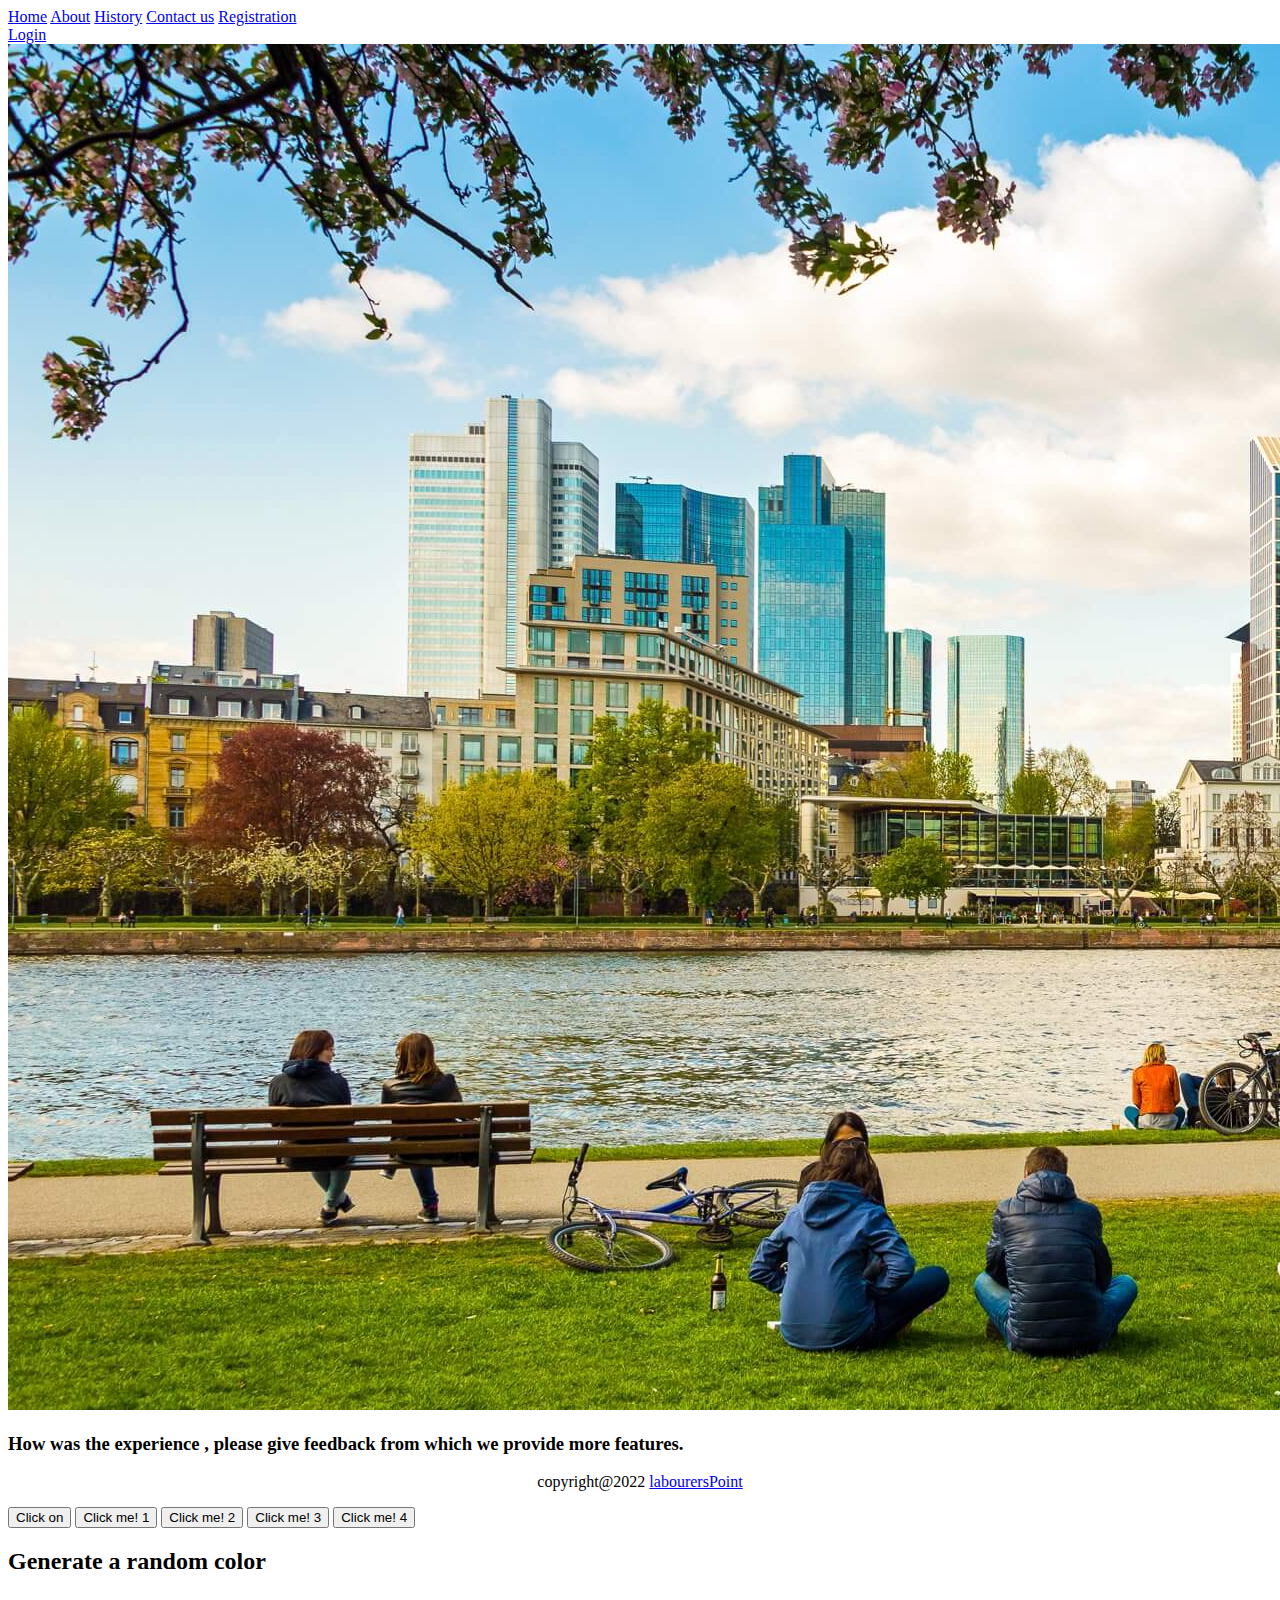
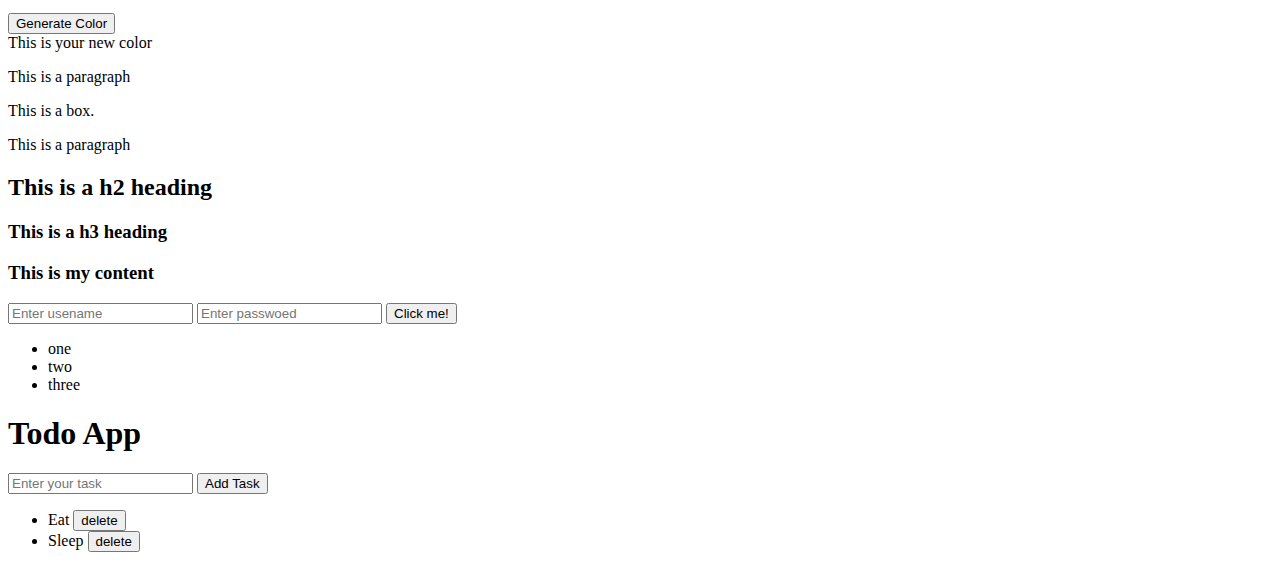
<file: Basics of Js/index.html>
<!DOCTYPE html>
<html lang="en">

<head>
    <meta charset="UTF-8">
    <meta http-equiv="X-UA-Compatible" content="IE=edge">
    <meta name="viewport" content="width=device-width, initial-scale=1.0">
    <title>blog project</title>
    <link rel="stylesheet" href="./style.css">
</head>

<body>
    <nav class="navbar">

        <a href="index.html">Home</a>
        <a href="about.html">About</a>
        <a href="history.html">History</a>
        <a href="contact.html">Contact us</a>
        <a href="contact.html">Registration</a>

        <div class="float-right">
            <a class="b" href="login.html">Login</a>

        </div>
    </nav>
    <div>
        <img class="ab" src="./photo8.jpg" alt="">
    </div>

    <h3 id="feed">How was the experience , please give feedback from which we provide more features.</h3>

    <footer>
        <div class="uf">
<center><p>copyright@2022 <a href="text-primary">labourersPoint</a> </p></center>
        </div> </footer>


 




    <button onclick="console.log('Meze kar dia ')">Click on</button>

    <button>Click me! 1</button>
    <button>Click me! 2</button>
    <button>Click me! 3</button>
    <button>Click me! 4</button>





 <!-- //random color generator -->
    <h2>Generate a random color</h2>
    <br/>
    <button>Generate Color</button>
    <br/>
    <div>
        This is your new color
    </div>


    <p>This is a paragraph</p>
    <div class="box">
        This is a box.
    </div>



    <p>This is a paragraph</p>
    <h2>This is a h2 heading</h2>
    <h3>This is a h3 heading</h3>
    <form action="/action">
        <h3>This is my content</h3>
        <p></p>
       <input type="text" placeholder="Enter usename" id="user">
       <input type="password" placeholder="Enter passwoed" id="pass">
       <button>Click me!</button>




       <div>
        <ul>
            <li>one</li>
            <li>two</li>
            <li>three</li>
        </ul>
       </div>

    </form>



    <h1>Todo App</h1>
    <input id="todoInput" type="text" placeholder="Enter your task">
    <button id="addtaskBtn">Add Task</button>
    <ul id="todoul">
        <li>Eat <button class="delbtn">delete</button></li>
        <li>Sleep <button class="delbtn">delete</button></li>
    </ul>

     

        <script src="app1.js"></script>

</body>

</html>
</file>
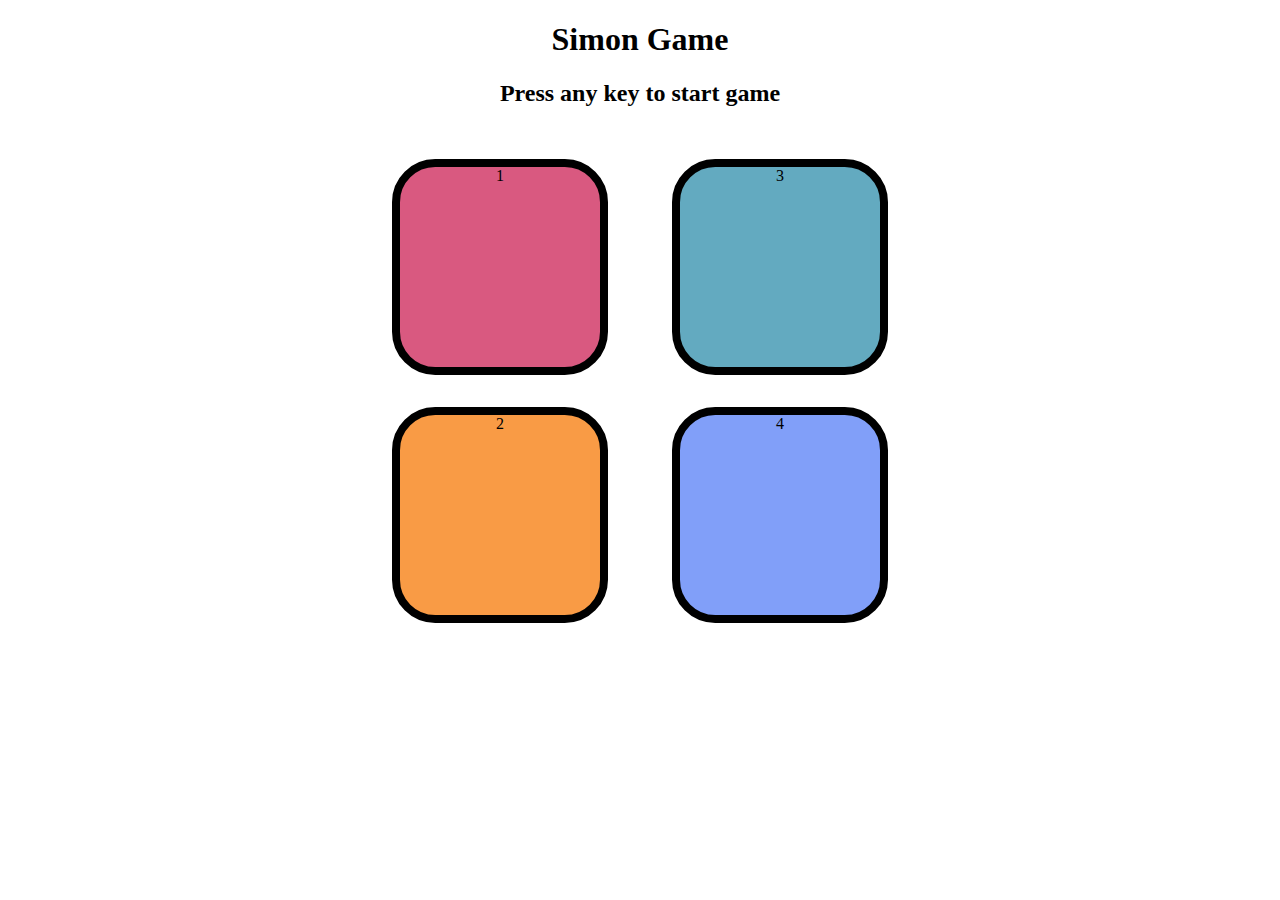
<file: Simon Game/index.html>
<!DOCTYPE html>
<html lang="en">
    <head>
        <meta charset="UTF-8">
        <meta name="viewport" content="width=device-width, initial-scale=1.0">
        <title>Simon game</title>
        <link rel="stylesheet" href="style.css">
    </head>

    <body>
        <h1>Simon Game</h1>
        <h2>Press any key to start game</h2>
        <div class="btn-container">
            <div class="line-one">
                <div class="btn red" type="button" id="red">1</div>
                <div class="btn yellow" type="button" id="yellow">2</div>
            </div>
            <div class="line-two">
                <div class="btn green" type="button" id="green">3</div>
                <div class="btn purple" type="button" id="purple">4</div>
            </div>
        </div>





        <script src="app.js"></script>

    </body>
</html>
</file>
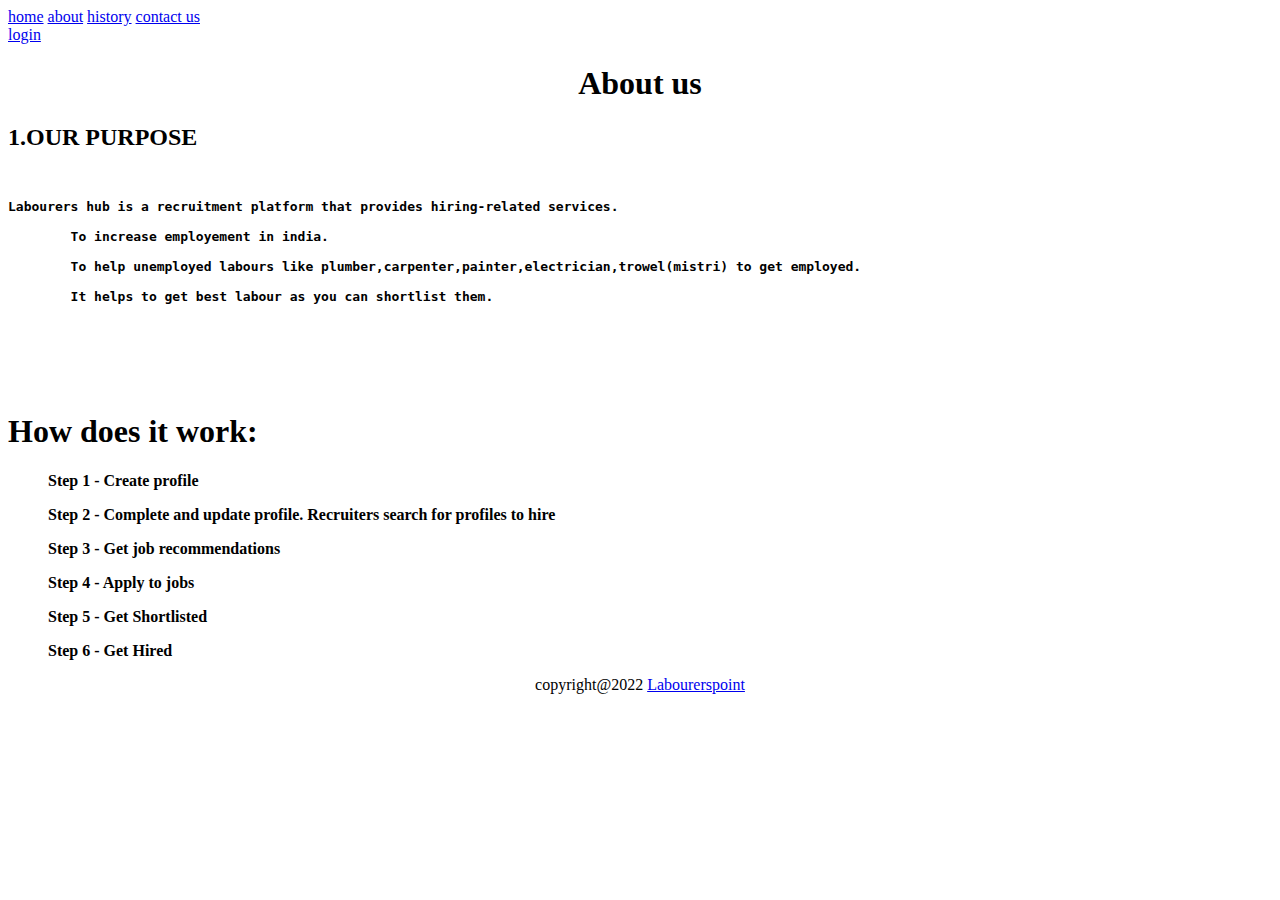
<file: Basics of Js/about.html>
<!DOCTYPE html>
<html lang="en">

<head>
    <meta charset="UTF-8">
    <meta http-equiv="X-UA-Compatible" content="IE=edge">
    <meta name="viewport" content="width=device-width, initial-scale=1.0">
    <title>about</title>
    <link rel="stylesheet" href="./style.css">
</head>

<body>
    <nav class="navbar">

        <a href="index.html">home</a>
        <a href="about.html">about</a>
        <a href="history.html">history</a>
        <a href="contact.html">contact us</a>
        
        <div class="float-right">
            <a class="b" href="login.html">login</a>
            
        </div>

    </nav>
    
    <div class="he">
       <center> <h1>About us</h1></center>
    </div>
    <header>
        <h2>1.OUR PURPOSE</h2>
        <b><pre>
     <p>Labourers hub is a recruitment platform that provides hiring-related services.

        To increase employement in india.
        
        To help unemployed labours like plumber,carpenter,painter,electrician,trowel(mistri) to get employed.
        
        It helps to get best labour as you can shortlist them.
        
        </p>

        </pre></b>

    </header>
     
    <h1>How does it work:</h1>
    <p><b>
        <ul>
            <p>Step 1 - Create profile
            </p>
            <p>Step 2 - Complete and update profile. Recruiters search for profiles to hire
            </p>
            <p>Step 3 - Get job recommendations
            </p>
            <p>Step 4 - Apply to jobs
            </p>
            <p>Step 5 - Get Shortlisted
            </p>
            <p>Step 6 - Get Hired
            </p>
            </ul>
    </p></b>
    <footer>
        <div class="uf">
<center><p>copyright@2022 <a href="text-primary">Labourerspoint</a> </p></center>
        </div> </footer>

</body>

</html>
</file>
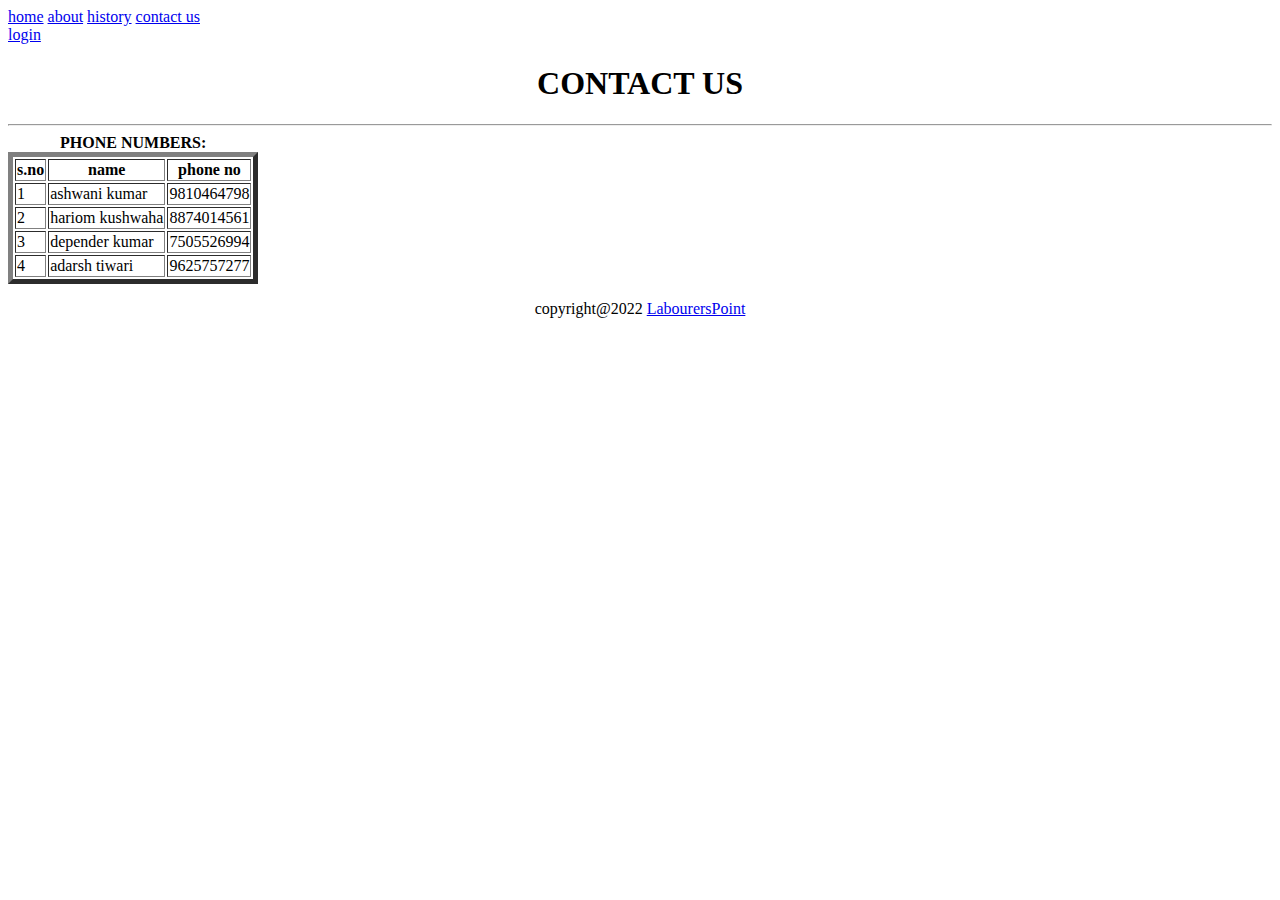
<file: Basics of Js/contact.html>
<!DOCTYPE html>
<html lang="en">

<head>
    <meta charset="UTF-8">
    <meta http-equiv="X-UA-Compatible" content="IE=edge">
    <meta name="viewport" content="width=device-width, initial-scale=1.0">
    <title>Contact us</title>
    <link rel="stylesheet" href="./style.css">
</head>

<body>
    <nav class="navbar">

        <a href="index.html">home</a>
        <a href="about.html">about</a>
        <a href="history.html">history</a>
        <a href="contact.html">contact us</a>

        <div class="float-right">
            <a class="b" href="login.html">login</a>

        </div>

    </nav>
    <header>
        <center> <b>
                <h1> CONTACT US</h1>
            </b></center>
    </header>
    <hr>
    <table border="5">
        <caption> <b>PHONE NUMBERS:</b></caption>
        <!-- caption tag is used to give caption -->
        <thead>
            <tr>
                <th>s.no</td>
                <th>name</td>
                <th> phone no</td>
            </tr>
        </thead>
        <tbody>
            <tr>
                <td>1</td>
                <td> ashwani kumar</td>
                <td> 9810464798</td>
            </tr>
            <tr>
                <td>2</td>
                <td>hariom kushwaha</td>
                <td> 8874014561</td>
            </tr>
            <tr>
                <td>3</td>
                <td> depender kumar</td>
                <td> 7505526994</td>
            </tr>
            <tr>
                <td>4</td>
                <td> adarsh tiwari </td>
                <td>9625757277</td>
            </tr>
        </tbody>

    </table>
    <footer>
        <div class="uf">
            <center>
                <p>copyright@2022 <a href="text-primary"> LabourersPoint</a> </p>
            </center>
        </div>
    </footer>

</body>

</html>
</file>
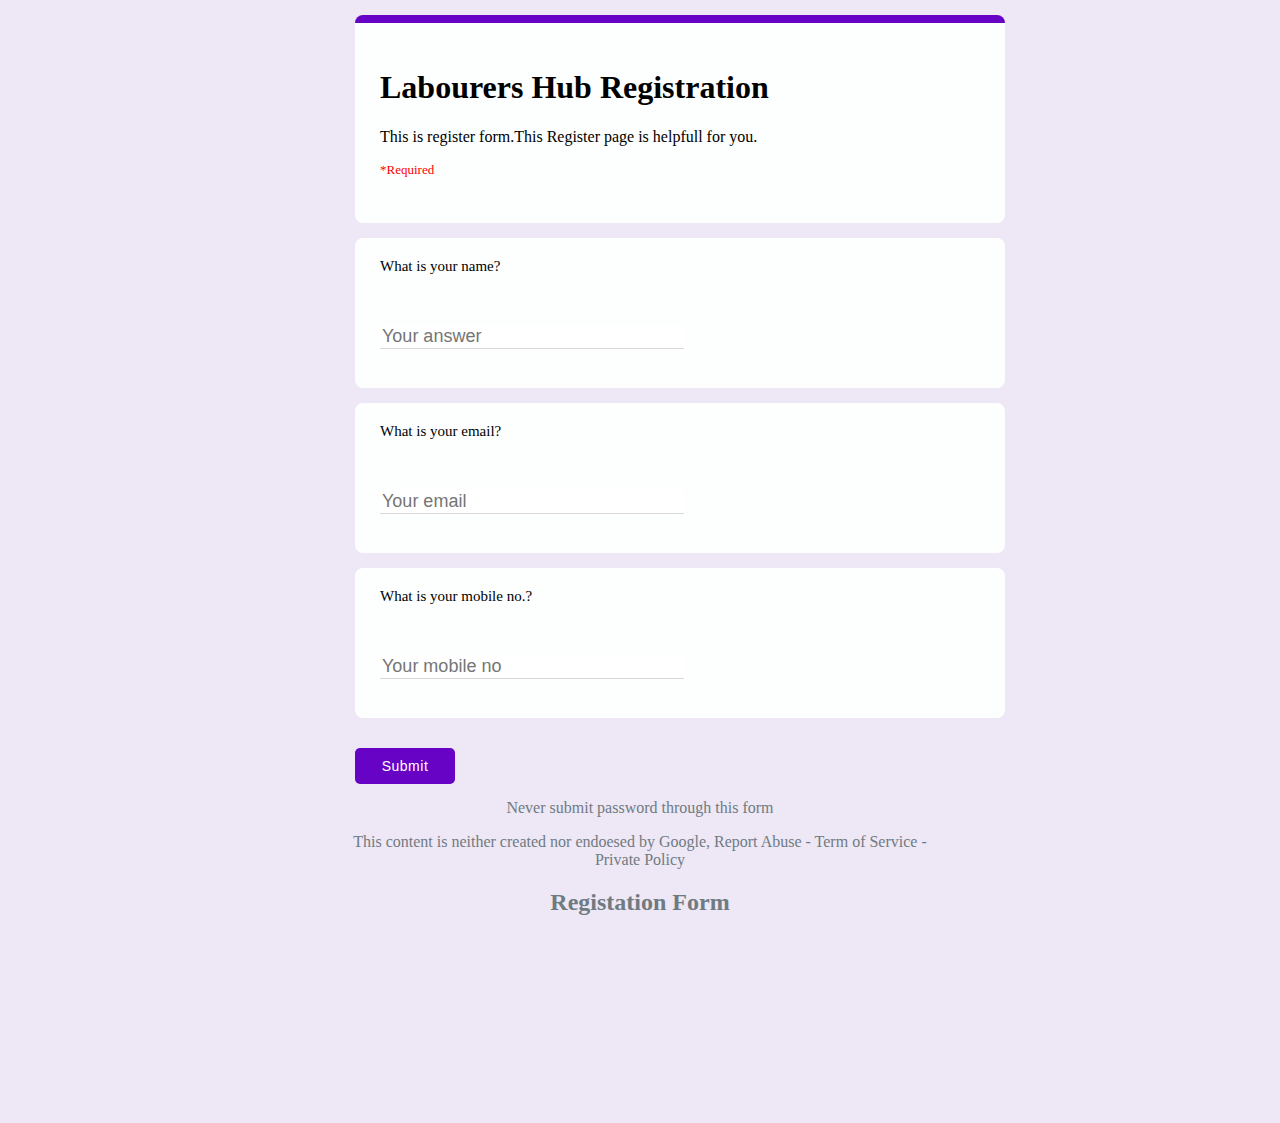
<file: Basics of Js/login.html>
<!DOCTYPE html>
<html lang="en">
<head>
    <meta charset="UTF-8">
    <meta http-equiv="X-UA-Compatible" content="IE=edge">
    <meta name="viewport" content="width=device-width, initial-scale=1.0">
    <link rel="stylesheet" href="login.css">
    <title>Document</title>
</head>
<body>
    <div class="form">
        <div class="title-div">
            <h1>Labourers Hub Registration</h1>
            <p>This is register form.This Register page is helpfull for you. </p>
            <p class="required">*Required</p>
        </div>

        <div class="name-div">
            <div class="name">What is your name?<span class="required"></span></div>
            <div class="input-div"><input type="input"   name="answer" placeholder="Your answer">
            </div>
        </div>

        <div class="gmail-div">
            <div class="name">What is your email?<span class=
            "required"></span></div>
            <div class="input-div"><input type="input" name="answer" placeholder="Your email"></div>
        </div>

        <div class="mobile-div">
            <div class="name">What is your mobile no.?<span class="required"></span></div>
            <div class="input-div"><input type="input" name="answer" placeholder="Your mobile no"></div>
        </div>

        <div>
            <input class="btn" type="submit" name="submit">
        </div>

        <div class="last-div">
            <p>Never submit password through this form</p>
            <p>This content is neither created nor endoesed by Google, Report Abuse - Term of Service - Private Policy</p>
            <h2>Registation Form</h2>
        </div>
    </div>


    <script src="app.js"></script>


</body>
</html>
</file>
<file: Basics of Js/style.css>
/* 
.red{
  color: red;
  
}

.blue{
  color: blue;
  text-decoration: underline;
}

.box{
  border: 2px solid black;
  background-color: yellow;
}

#btn{
  background-color: blue;
  color: white;
}

.heading{
  text-decoration: underline;
  color:purple;
} */


/* body{
  text-align: center;
}

div{
  height: 100px;
  width: 100px;
  border: 2px solid black;
  margin: auto;
}

.box{
  height: 100px;
  width: 100px;
  border: 2px solid black;
  background-color: pink;
} */

/* 
div{
  background-color: pink;
  width: 200px;
  height: 400px;
}

ul{
  background-color: blue;
}

li{
  background-color: greenyellow;
} */



















/* .navbar{
    background-color: rgb(165, 45, 239);
    padding: 15px;
    font-family: cursive;
    font-size: 20px;
     

}
 .navbar a{
    margin: 10px;
    color: rgb(7, 11, 2);
    text-decoration: none; 
    
}
.float-right{
    float:right;
}
body{
    margin: 0px;
}
  .ab{
    width: 100%;
    height: 600px;
    margin-top: 1px;
 } 
  
.hello{
  color: green;



}
     

 
  
 
  .b{
    padding:5px;
    background-color: rgb(210, 237, 35); 
 }
 .x img{
    height:200px;
 }
 p{
   font-family: cursive;
 }
 .uf{
   background-color: chartreuse;
   padding: 5px;
   text-decoration: none;
 }
 .he{
   padding:30px;
   background-color:tomato;
 }
 .he img{
   width: 100%;
 }
 .im img{
   width:100%;
 } */
</file>
<file: Simon Game/style.css>
body{
    margin: auto;
    text-align: center;
}
.btn-container{
    display: flex;
    justify-content: center;
   
}

.btn{
    border: 8px solid black;
    border-radius: 20%;
    height: 200px;
    width: 200px; 
    margin: 2rem;

}

.red{
    background-color: #d95980;
}
.yellow{
    background-color: #f99b45;
}
.green{
    background-color: #63aac0;
}
.purple{
    background-color: #819ff9;
}

.gameFlash{
    background-color: white;
}
.userFlash{
    background-color: green;
}
</file>
<file: Basics of Js/login.css>
body{
    background-color:#ede7f6;
    font-family: "sens-serif";
}
.form{
    height:1100px;
    width: 600px;
    margin: auto;
}
.required{
    font-size: 13px;
    color:red;
}
.title-div{
    height:150px;
    width:600px;
    background-color: #FDFEFE;
    margin:15px;
    border-radius: 8px;
    border-top: 8px solid #6703c4;
    padding: 25px;
}

.name-div, .gmail-div, .mobile-div{
    height:150px;
    width:650px;
    background-color: #FDFEFE;
    margin: 15px;
    border-radius: 8px;
}
.name{
    padding-top: 20px;
    padding-left: 25px;
    padding-bottom: 25px;
    font-size:15px;
}
.input-div{
    padding-top: 25px;
    padding-left: 25px;
}
.input-div input{
    width:300px;
    border:0px;
    outline: 0px;
    border-bottom: 1.5px solid  #DCD7D7;
    font-size: 18px;


}
.btn{
    height:36px;
    width:100px;
    background-color: #6703c4;
    border-radius: 5px;
    font-size: 14px;
    letter-spacing: .5px;
    font-weight: 540;
    border:none;
    padding: 10px;
    position: absolute;
    margin: 15px;
    color: white;
}
.last-div{
    text-align: center;
    padding-top: 50px;
    color: #707b81;
    font-weight:200;

}
.term{
    font-size: 12px;
    padding-left: 65px;
    padding-top: 5px;
    position:absolute;
}
.never{
    padding-left: 15px;
    padding-top: 70px;
    font-size: 12px;
    font-weight: 400;
}
</file>
